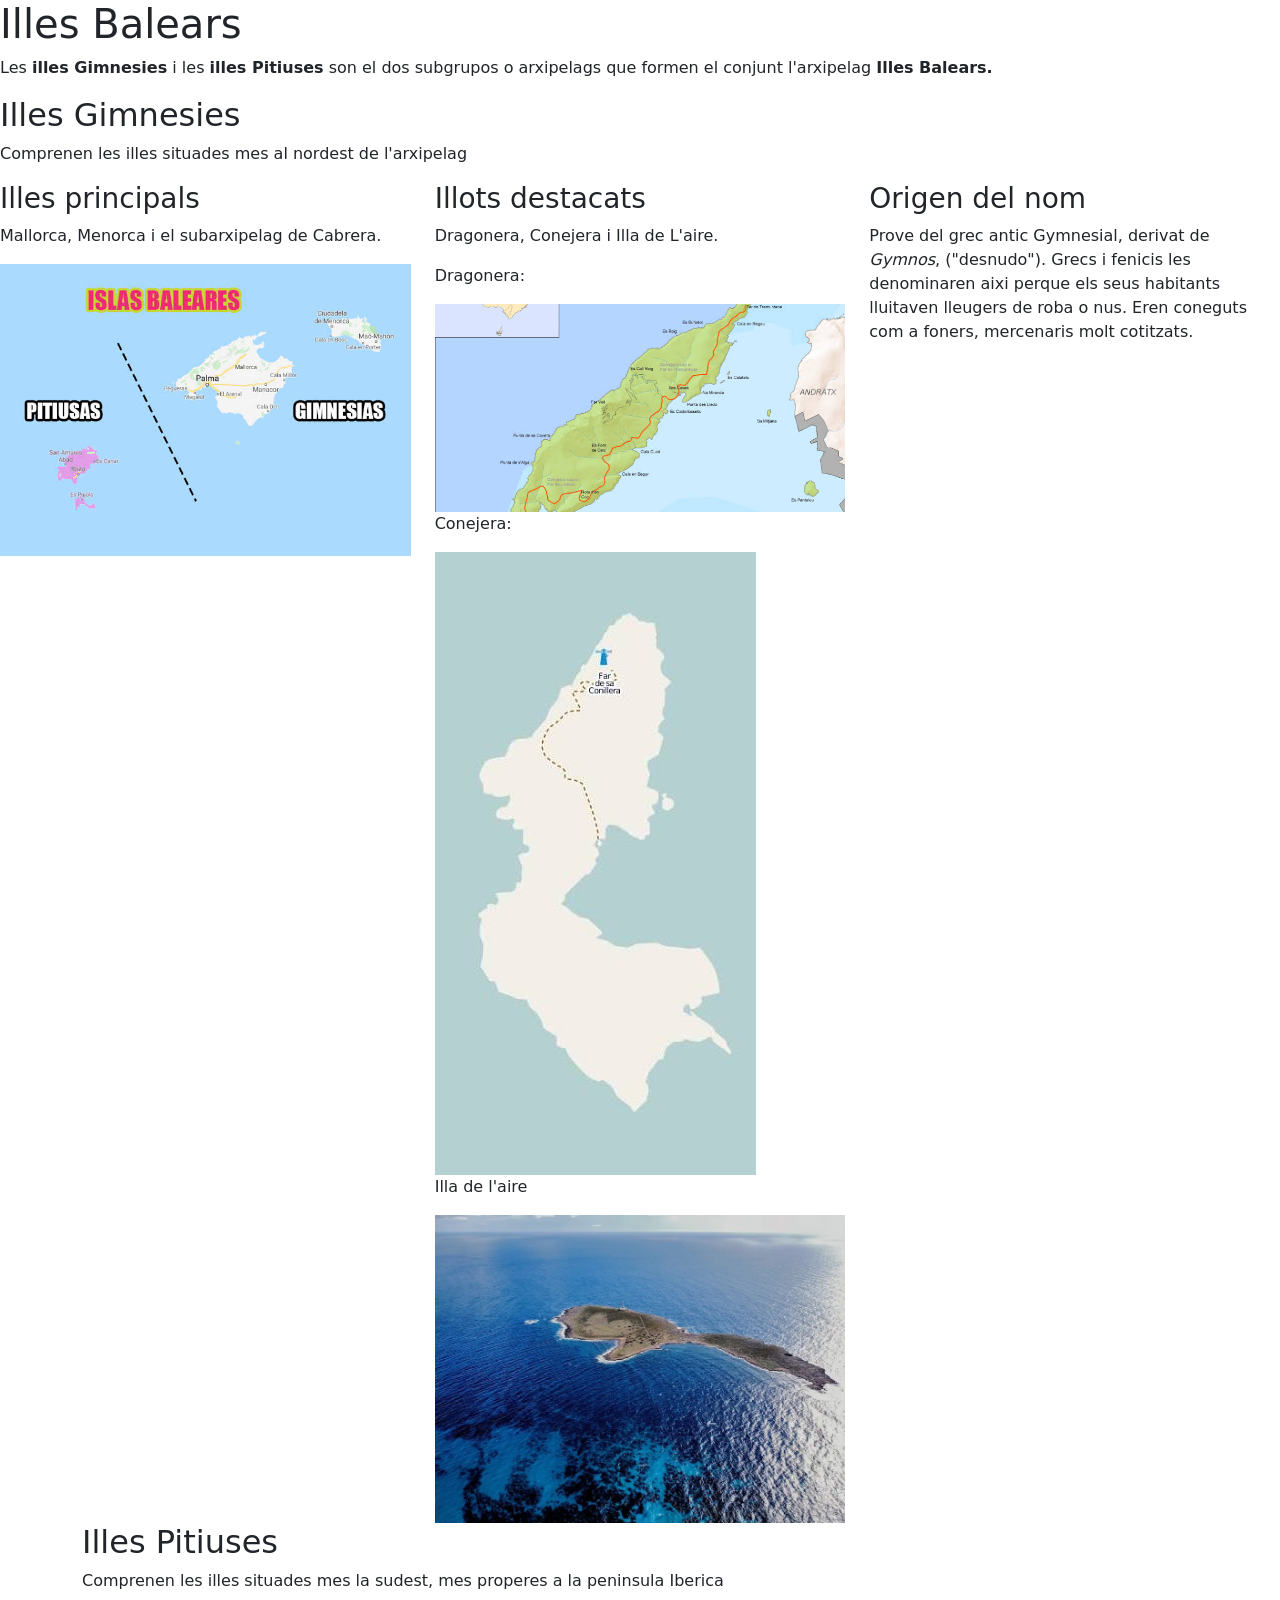
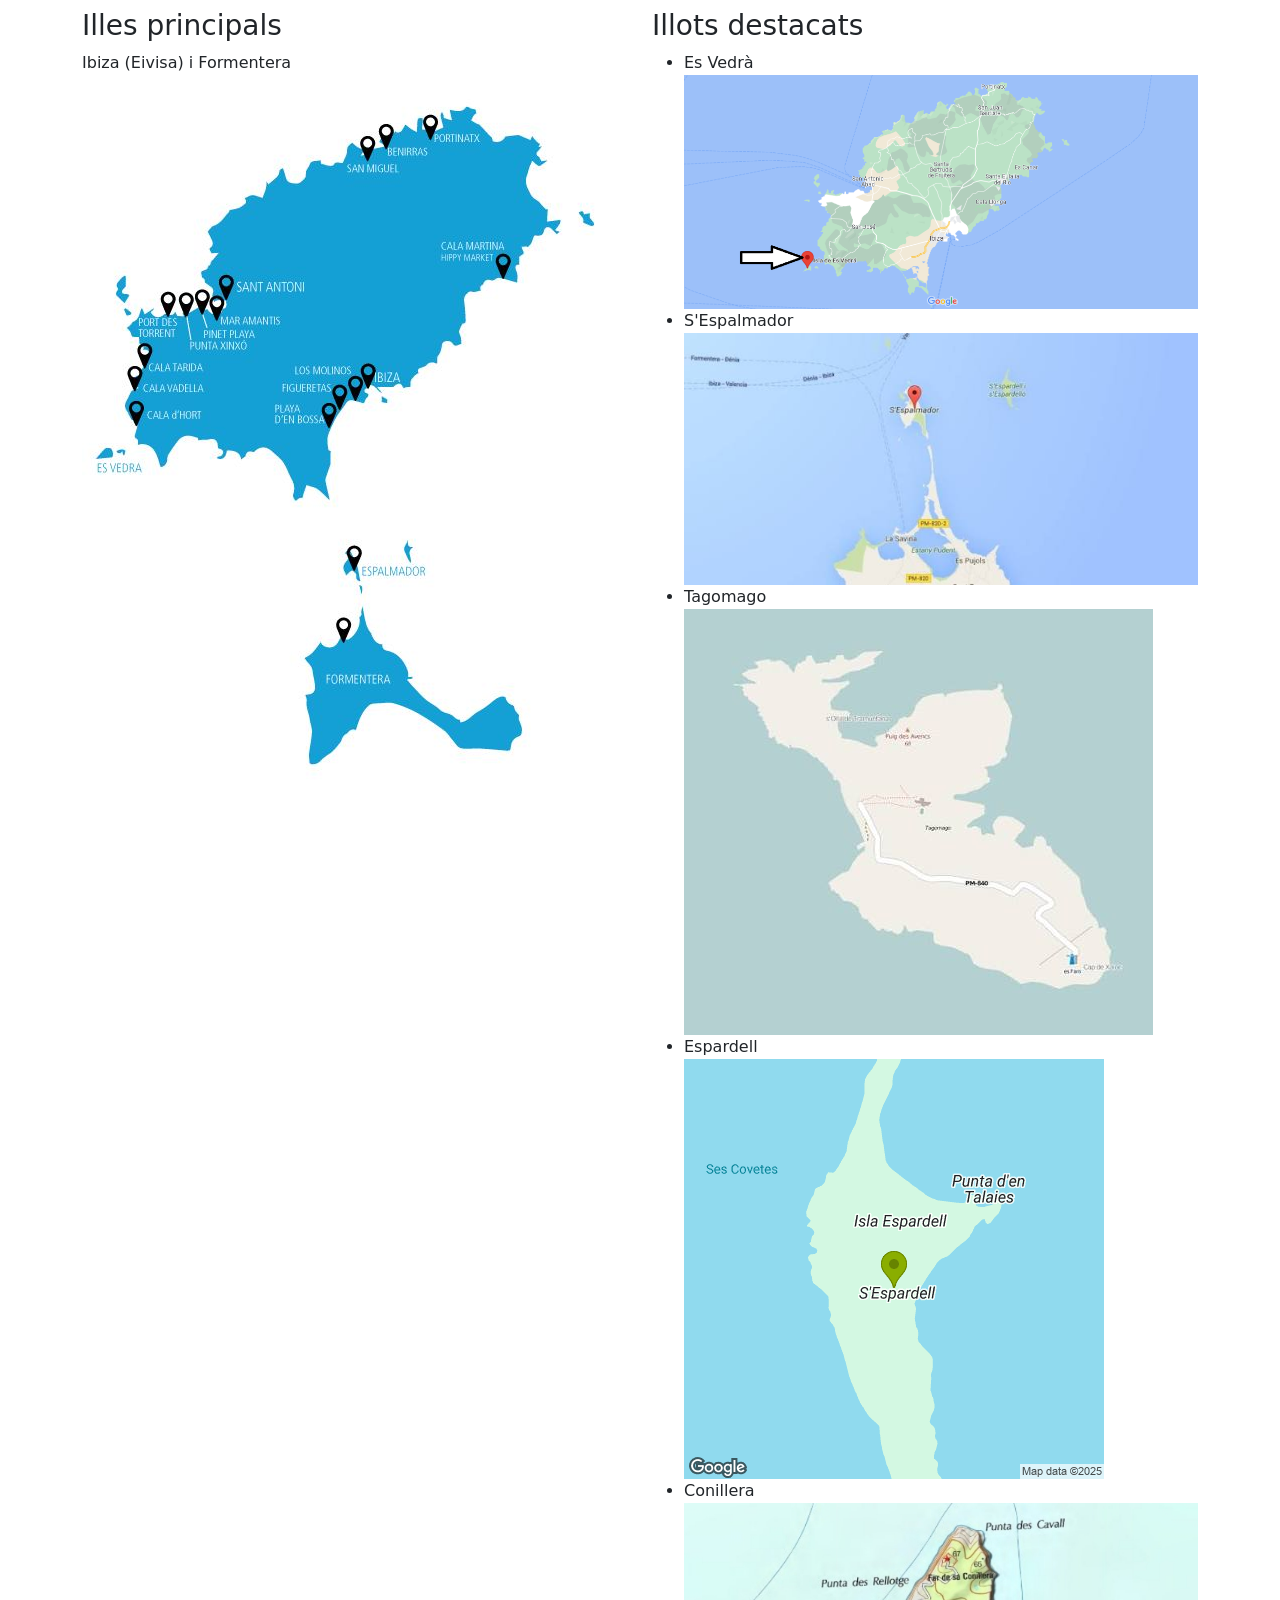
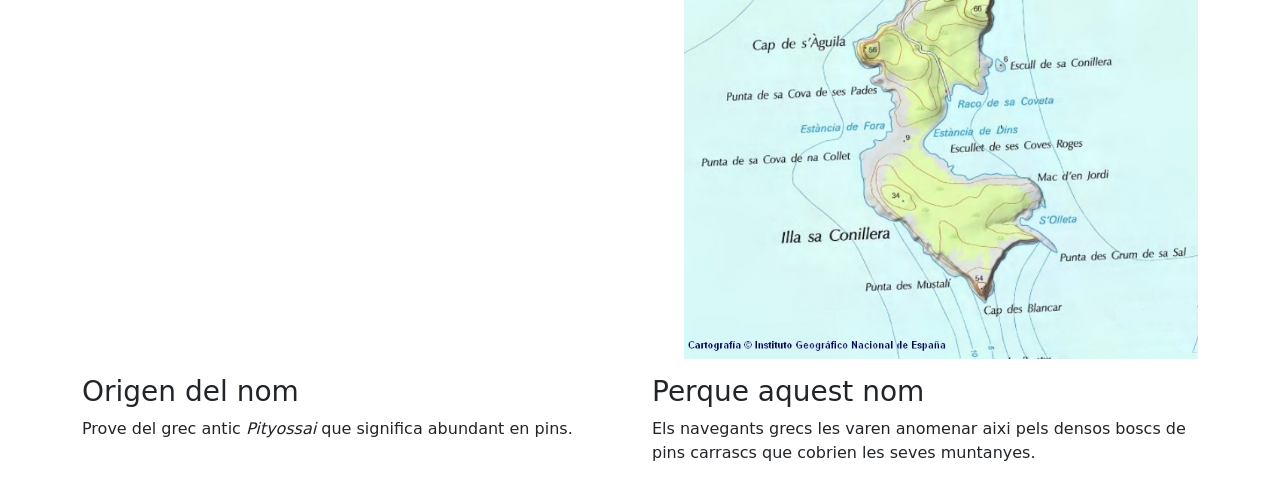
<file: bootstrap/index.html>
<!DOCTYPE html>
<html lang="en">
<head>
    <meta charset="UTF-8">
    <meta name="viewport" content="width=device-width, initial-scale=1.0">
    <title>Document</title>
    <link href="https://cdn.jsdelivr.net/npm/bootstrap@5.3.8/dist/css/bootstrap.min.css" rel="stylesheet" integrity="sha384-sRIl4kxILFvY47J16cr9ZwB07vP4J8+LH7qKQnuqkuIAvNWLzeN8tE5YBujZqJLB" crossorigin="anonymous">
</head>

<body>
    <h1>Illes Balears</h1>
    <div id="container">
        <p>Les <b>illes Gimnesies</b> i les <b>illes Pitiuses</b> son el dos subgrupos o arxipelags que formen el conjunt l'arxipelag <b>Illes Balears.</b></p>
        <h2>Illes Gimnesies</h2>
        <p>Comprenen les illes situades mes al nordest de l'arxipelag</p>
    </div>
    <div id="container">
        <div class="row">
            <div class="col-sm-4">
                <h3>Illes principals</h3>
                <p>Mallorca, Menorca i el subarxipelag de Cabrera.</p>
                <img class="img-fluid" src="images.jpg" alt="">
            </div>
            <div class="col-sm-4">
                <h3>Illots destacats</h3>
                <p>Dragonera, Conejera i Illa de L'aire.</p>
                <p>Dragonera:</p>
                <img class="img-fluid" src="images1.jpg" alt="">
                <p>Conejera:</p>
                <img class="img-fluid" src="images 2.jpg" alt="">
                <p>Illa de l'aire</p>
                <img class="img-fluid" src="isla-del-aire-faro-vista-aerea-menorca.webp" alt="">
            </div>
            <div class="col-sm-4">
                <h3>Origen del nom</h3>
                <p>Prove del grec antic Gymnesial, derivat de <i>Gymnos</i>, ("desnudo").
                    Grecs i fenicis les denominaren aixi perque els seus habitants lluitaven lleugers de roba o nus. Eren coneguts com a foners, mercenaris molt cotitzats.
                </p>
            </div>
        </div>
    </div>
    <div class="container">
        <h2>Illes Pitiuses</h2>
        <p>Comprenen les illes situades mes la sudest, mes properes a la peninsula Iberica</p>
    </div>

    <div class="container">
        <div class="row">
            <div class="col-md-6 col-md-3">
                <h3>Illes principals</h3>
                <p>Ibiza (Eivisa) i Formentera</p>
                <img class="img-fluid" src="fd6a8319b95f908a33da41171097f317.jpg" alt="">
            </div>
            <div class="col-md-6 col-md-3">
                <h3>Illots destacats</h3>
                <ul>
                    <li>Es Vedrà</li>
                    <img class="img-fluid" src="¿Donde-se-situa-es-Vedra-1024x466.png" alt="">
                    <li>S'Espalmador</li>
                    <img class="img-fluid" src="images (1).jpg" alt="">
                    <li>Tagomago</li>
                    <img class="img-fluid" src="images (2).jpg" alt="">
                    <li>Espardell</li>
                    <img class="img-fluid" src="images.png" alt="">
                    <li>Conillera</li>
                    <img class="img-fluid" src="Mapa_sa_Conillera.jpg" alt="">
                </ul>
            </div>
            <div class="col-md-6 col-md-3">
                <h3>Origen del nom</h3>
                <p>Prove del grec antic <i>Pityossai</i> que significa abundant en pins.</p>
            </div>
            <div class="col-md-6 col-md-3">
                <h3>Perque aquest nom</h3>
                <p>Els navegants grecs les varen anomenar aixi pels densos boscs de pins carrascs que cobrien les seves muntanyes.</p>
            </div>
        </div>
    </div>

<script src="https://cdn.jsdelivr.net/npm/bootstrap@5.3.8/dist/js/bootstrap.bundle.min.js" integrity="sha384-FKyoEForCGlyvwx9Hj09JcYn3nv7wiPVlz7YYwJrWVcXK/BmnVDxM+D2scQbITxI" crossorigin="anonymous"></script>

</body>
</html>
</file>
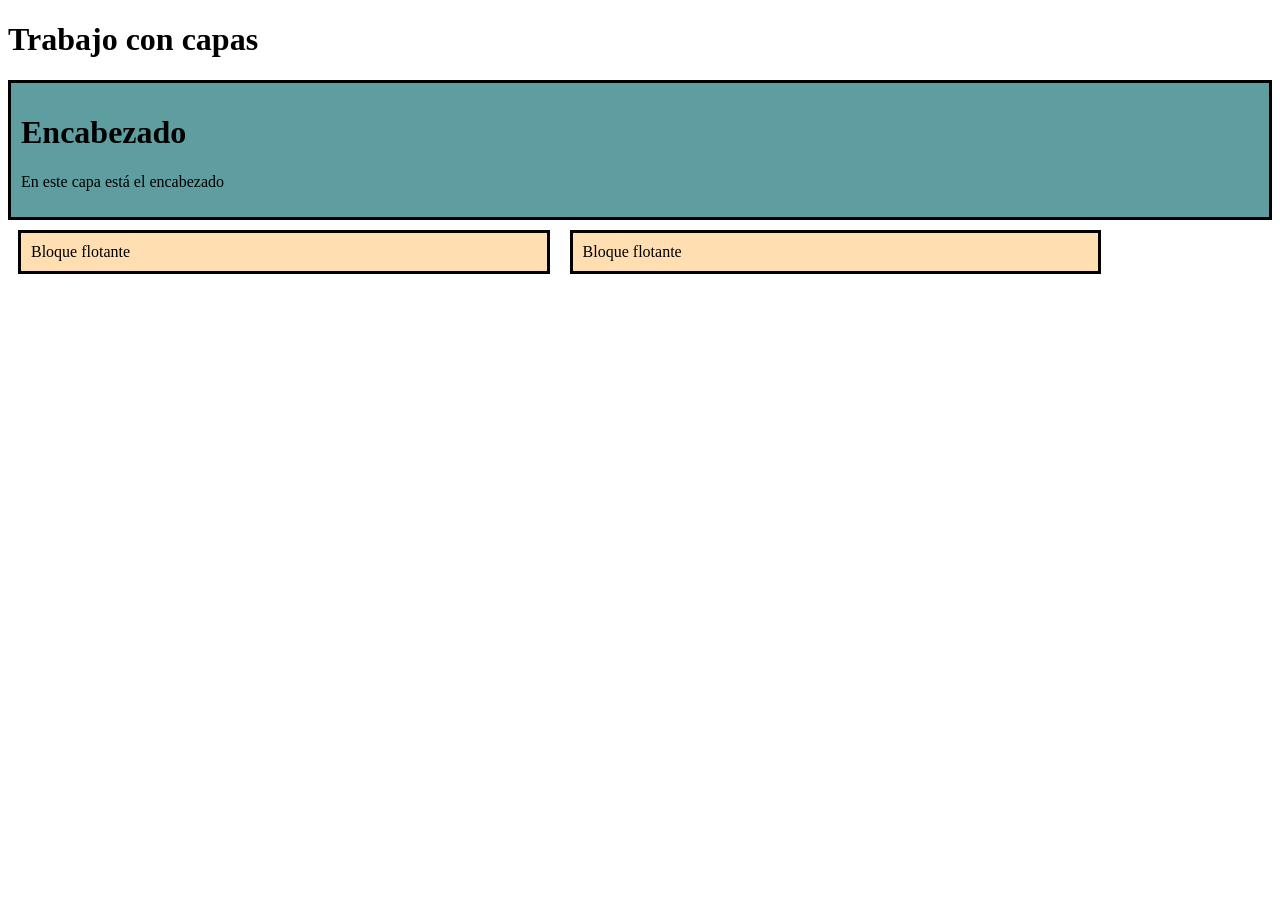
<file: capas.html>
<!DOCTYPE html>
<html lang="en">
<head>
    <meta charset="UTF-8">
    <meta name="viewport" content="width=device-width, initial-scale=1.0">
    <title>Document</title>
    <style>
        #encabezado {
            background-color: cadetblue;
        }
        .caja {
            background-color: rgb(255, 222, 178);
            width: 40%;
            float: left;
            margin: 10px;
        }
        div {
            padding: 10px;
            border: 3px solid black;
        }
    </style>
</head>
<body>
    <h1>Trabajo con capas</h1>
    <div id="encabezado">
        <h1>Encabezado</h1>
        <p>En este capa está el encabezado</p>
    </div>

    <div class="caja">Bloque flotante</div>
    <div class="caja">Bloque flotante</div>
</body>
</html>
</file>
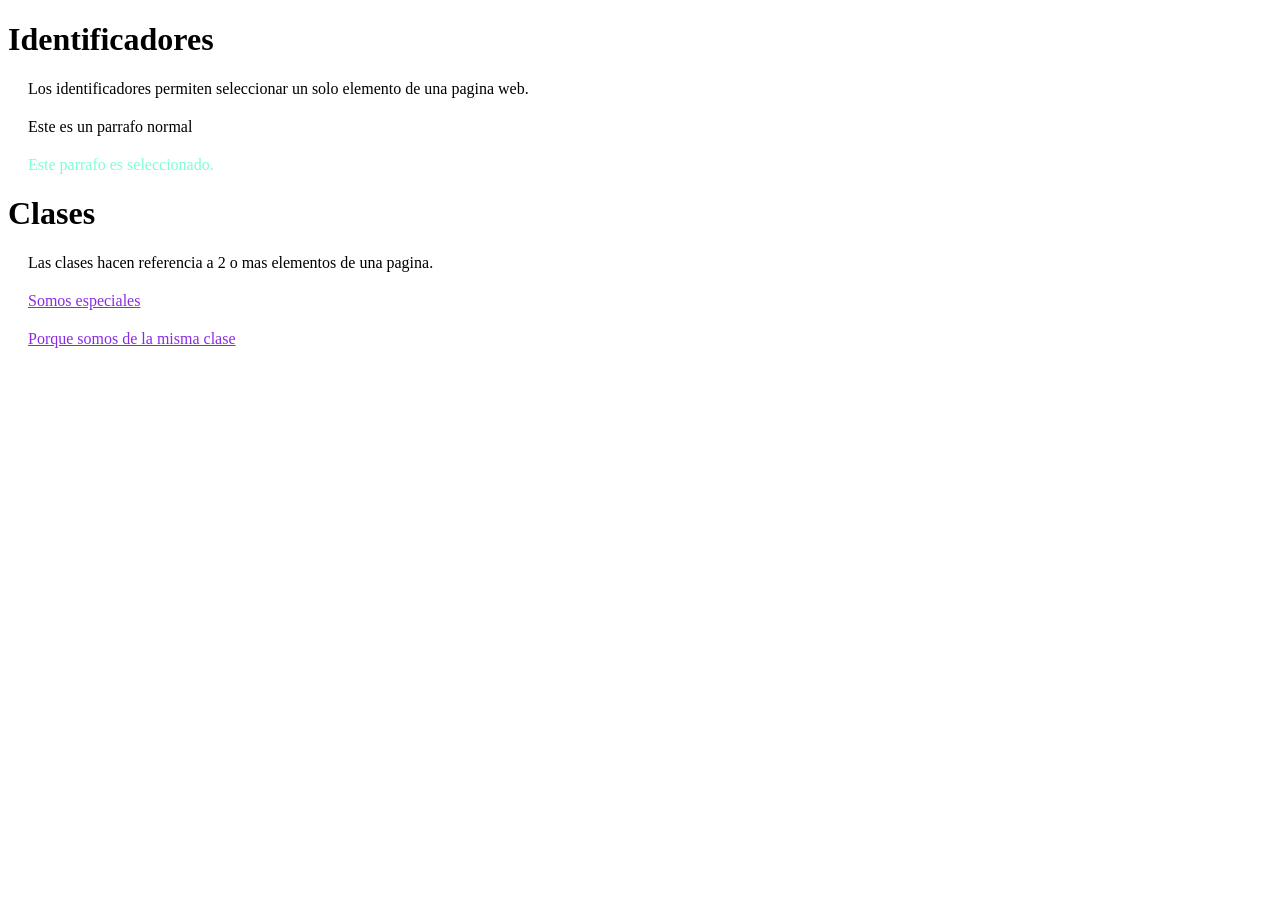
<file: clasesidentificadores.html>
<!DOCTYPE html>
<html lang="en">
<head>
    <meta charset="UTF-8">
    <meta name="viewport" content="width=device-width, initial-scale=1.0">
    <title>Document</title>
    <style>
        p{
            margin: 20px;
        }
        #soyespecial{
            color: aquamarine;
        }
        .soyespeciales{
            color: blueviolet;
            text-decoration: underline;
        }
    </style>
</head>
<body>
    <h1>Identificadores</h1>
    <p>Los identificadores permiten seleccionar un solo elemento de una pagina web.</p>
    <p>Este es un parrafo normal</p>
    <p id="soyespecial">
        Este parrafo es seleccionado.
    </p>
    <h1>Clases</h1>
    <p>Las clases hacen referencia a 2 o mas elementos de una pagina.</p>
    <p class="soyespeciales">
        Somos especiales
    </p>
    <p class="soyespeciales">Porque somos de la misma clase</p>
</body>
</html>
</file>
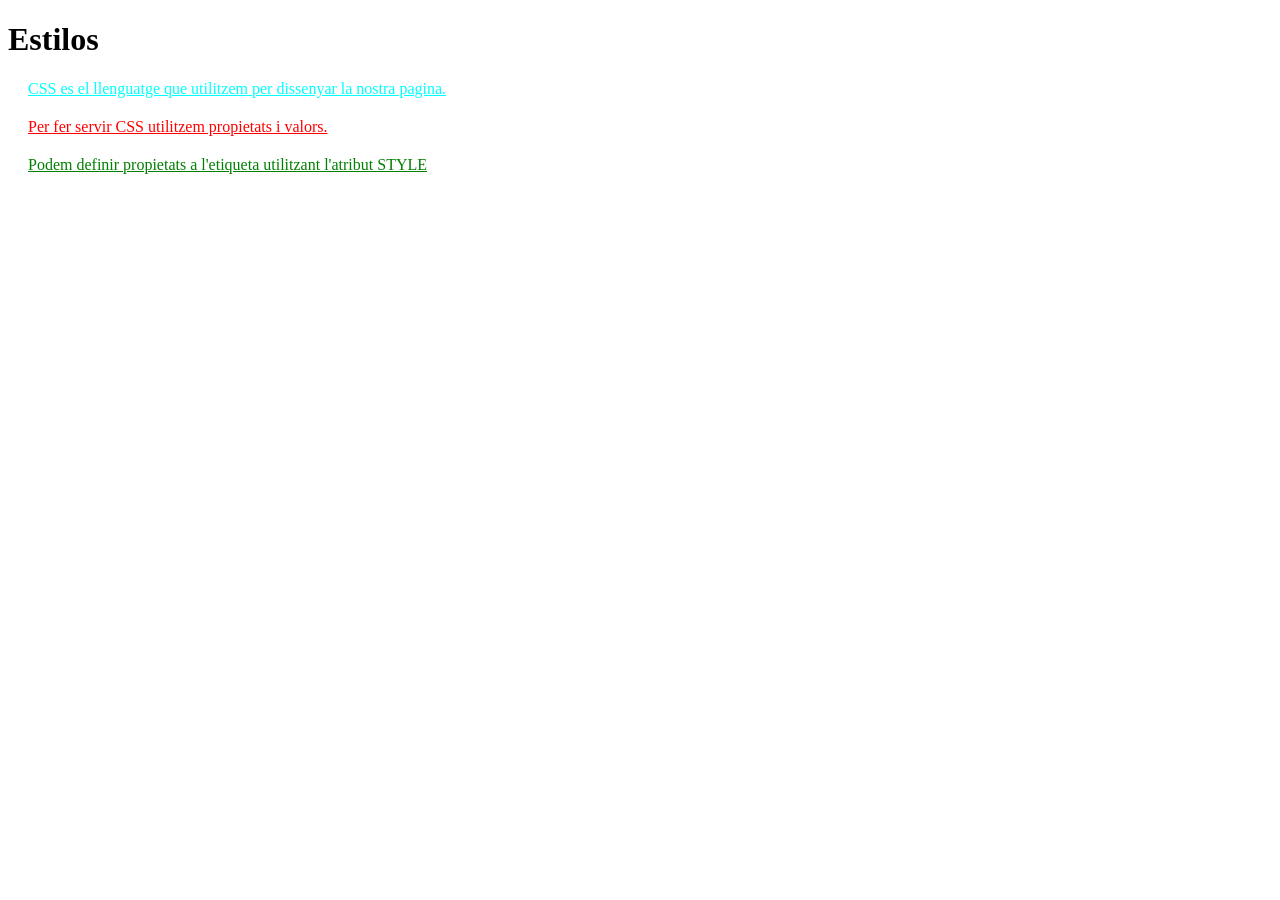
<file: estilos.html>
<!DOCTYPE html>
<html lang="en">
<head>
    <meta charset="UTF-8">
    <meta name="viewport" content="width=device-width, initial-scale=1.0">
    <title>Estilos</title>
    <style>
        /*
            selector { propiedad: valor;
            }
        */

        p{
            text-decoration: underline;
            color: green;
        }
    </style>
    <link rel="stylesheet" href="estilos.css">
</head>
<body>
    <h1>Estilos</h1>
    <p style="color: aqua;">CSS es el llenguatge que utilitzem per dissenyar la nostra pagina.</p>
    <p style="color: red;">Per fer servir CSS utilitzem propietats i valors.</p>
    <p>Podem definir propietats a l'etiqueta utilitzant l'atribut STYLE</p>
</body>
</html>
</file>
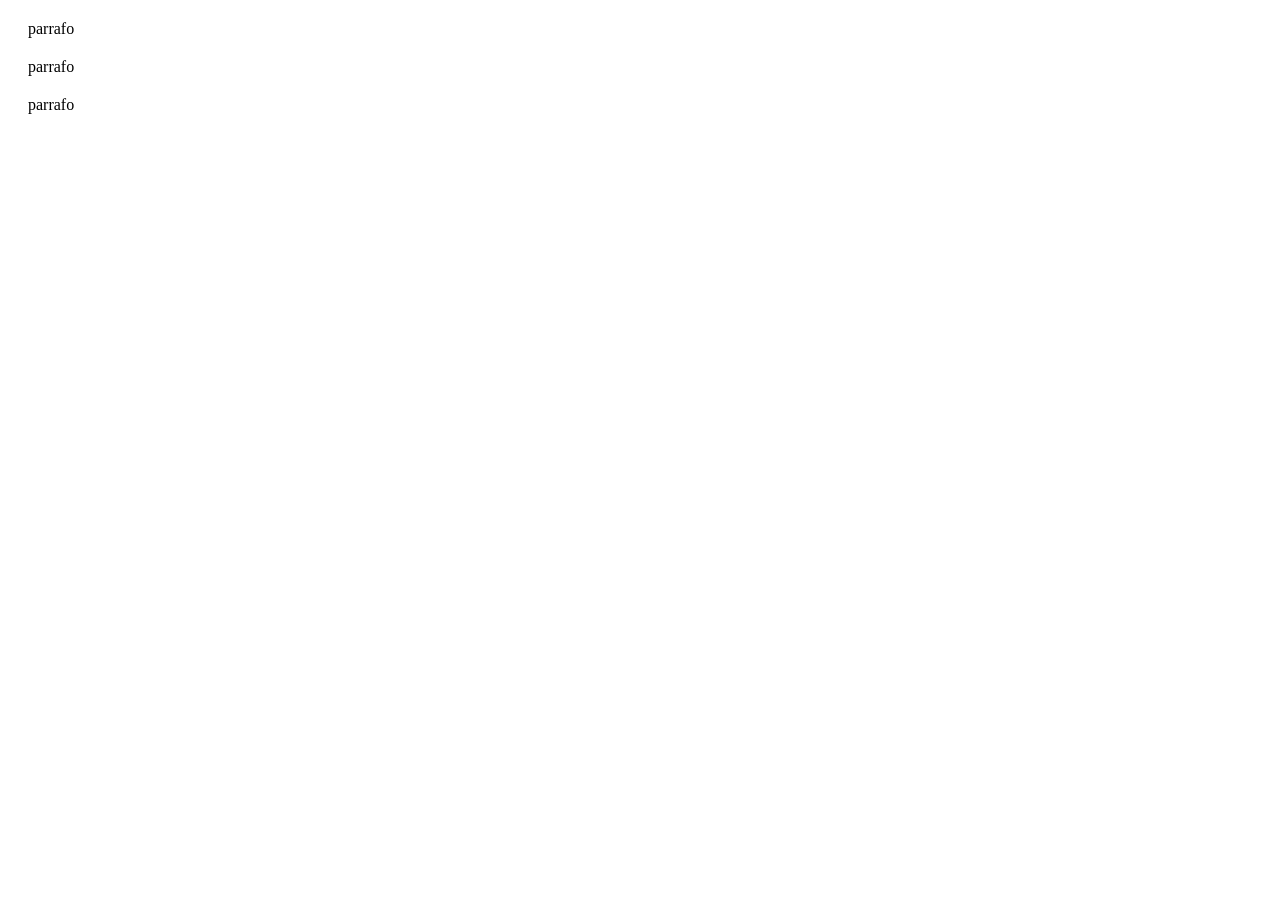
<file: estilos2.html>
<!DOCTYPE html>
<html lang="en">
<head>
    <meta charset="UTF-8">
    <meta name="viewport" content="width=device-width, initial-scale=1.0">
    <title>Document</title>
</head>
<link rel="stylesheet" href="estilos.css">
<body>
    <p>parrafo</p>
    <p>parrafo</p>
    <p>parrafo</p>
</body>
</html>
</file>
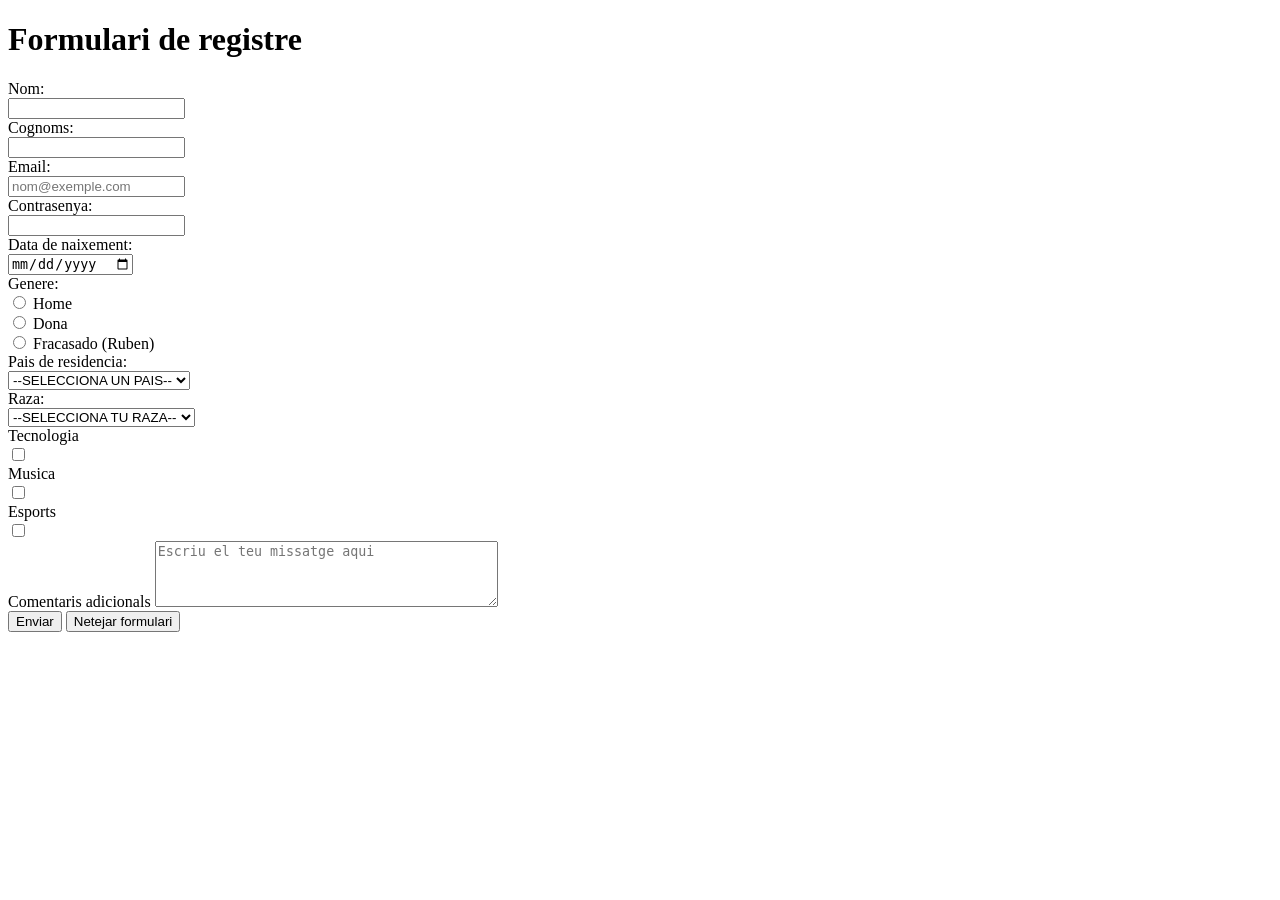
<file: formularios.html>
<!DOCTYPE html>
<html lang="es">
<head>
    <meta charset="UTF-8">
    <meta name="viewport" content="width=device-width, initial-scale=1.0">
    <title>Formularios</title>
</head>
<body>
    <h1>Formulari de registre</h1>
    <form action="">
        <label for="nom">Nom:</label><br/>
        <input type="text" name="nom" id="nom" /><br/>
        <label for="cognoms">Cognoms:</label><br/>
        <input type="text" name="cognoms" id="cognoms" /><br/>
        <label for="email">Email:</label><br/>
        <input type="text" name="email" id="email" required placeholder="nom@exemple.com" /><br/>
        <label for="contrasenya">Contrasenya:</label><br/>
        <input type="password" name="contrasenya" id="contrasenya" /><br/>
        <label for="data_naixement">Data de naixement:</label><br/>
        <input type="date" name="data_naixement" id="data_naixement" /><br/>
        <label>Genere:</label><br/>
        <input type="radio" name="Genere" id="home" />
        <label for="home">Home</label><br/>
        <input type="radio" name="Genere" id="dona" />
        <label for="home">Dona</label><br/>
        <input type="radio" name="Genere" id="altre" />
        <label for="home">Fracasado (Ruben)</label><br/>
        <label for="pais">Pais de residencia:</label><br/>
        <select name="pais" id="pais">
            <option value="">--SELECCIONA UN PAIS--</option>
            <option value="ES">Espanya</option>
            <option value="FR">França</option>
            <option value="IT">Italia</option>
            <option value="MO">Morolandia</option>
        </select><br/>
        <label for="raza">Raza:</label><br/>
        <select name="raza" id="raza">
            <option value="">--SELECCIONA TU RAZA--</option>
            <option value="ES">Negro</option>
            <option value="FR">Moro</option>
            <option value="NET">Netanyahu</option>
            <option value="GAY">Gay</option>
            <option value="N">Normal (Blanco hetero)</option>
        </select><br/>
        <label for=""></label>Tecnologia<br />
        <input type="checkbox" name="Interesos" id="Tecnologia"><br />
        <label for=""></label>Musica<br />
        <input type="checkbox" name="Interesos" id="musica"><br />
        <label for=""></label>Esports<br />
        <input type="checkbox" name="Interesos" id="esports"><br />

        <label for="missatge">Comentaris adicionals</label>
        <textarea name="missatge" id="missatge" rows="4" cols="40" placeholder="Escriu el teu missatge aqui"></textarea><br />
        
        <button type="submit">Enviar</button>
        <button type="reset">Netejar formulari</button>
    </form>
</body>
</html>
</file>
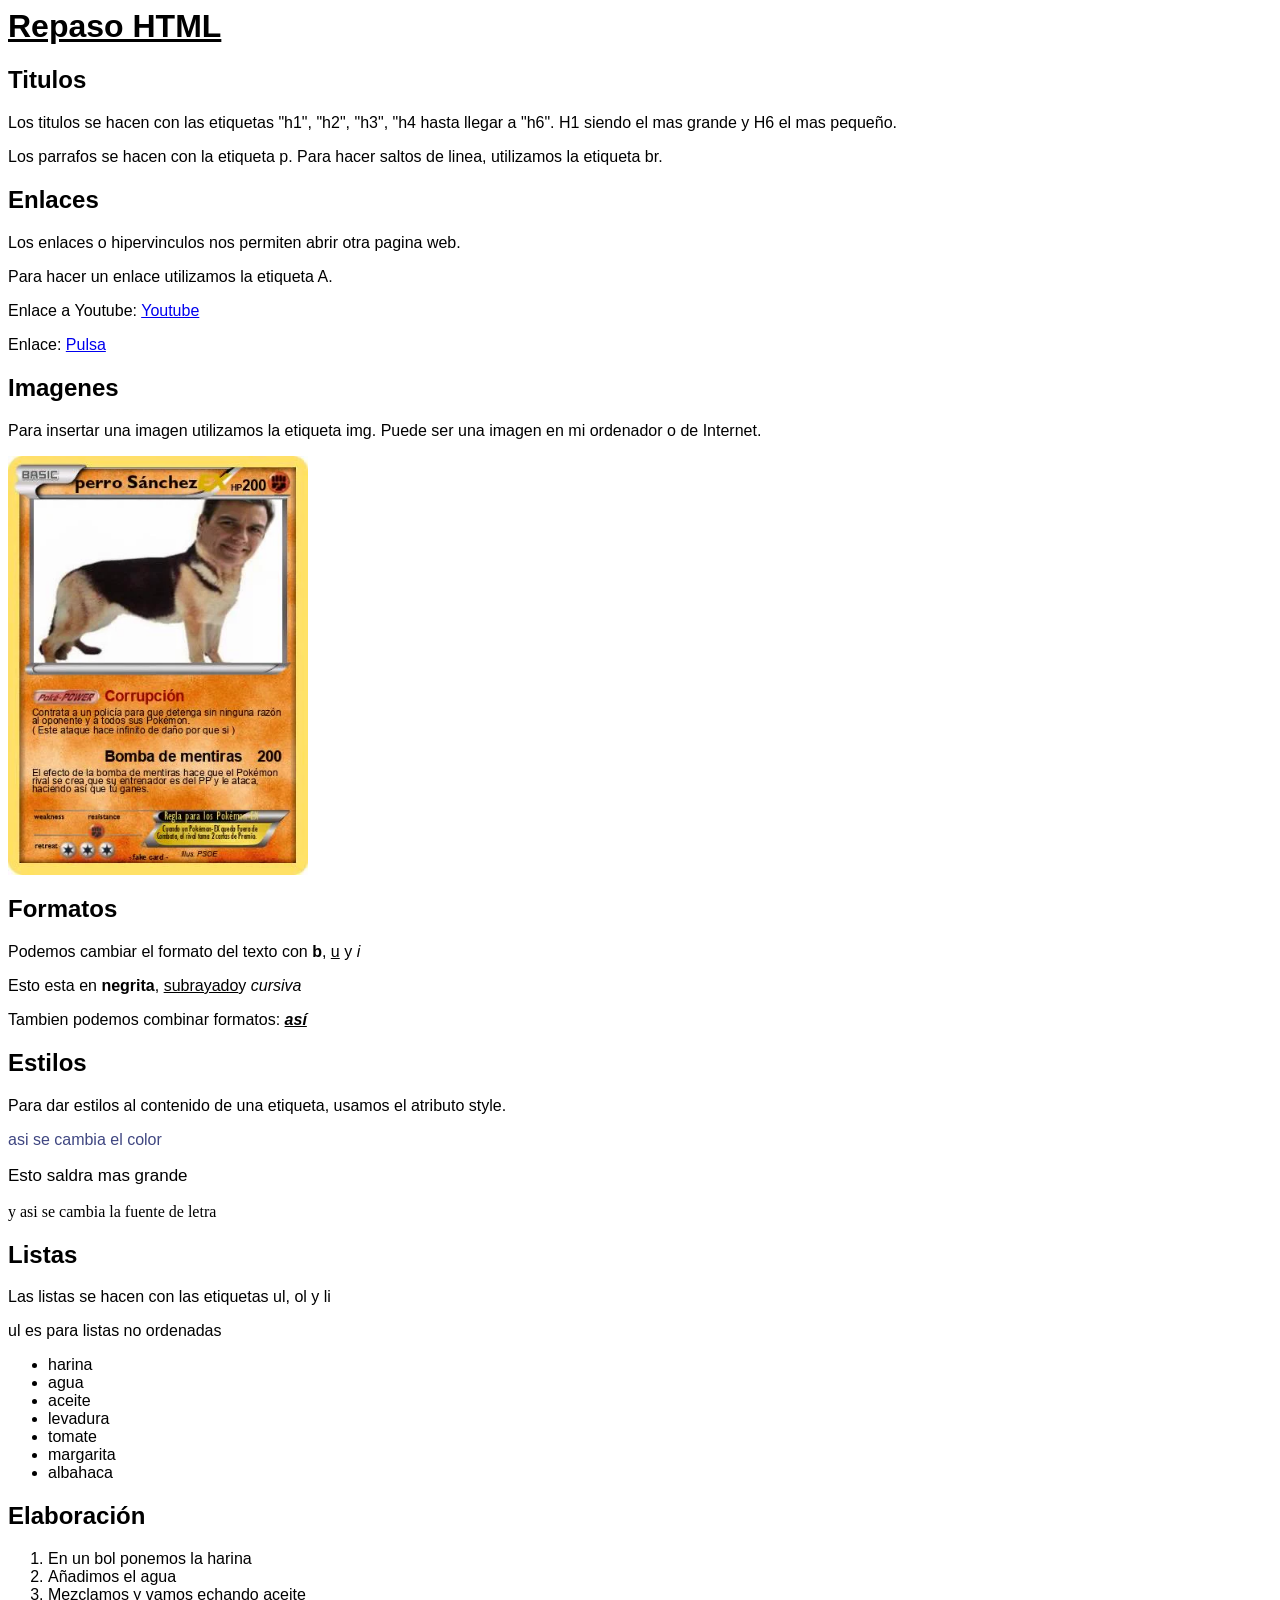
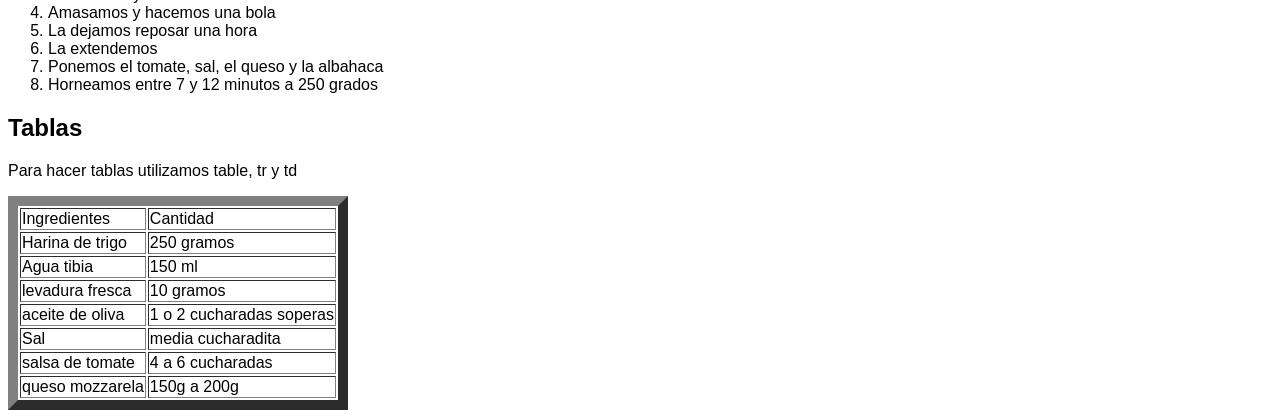
<file: repasohtml.html>
<html> 
    <head></head>
    <body style="font-family: Arial, Helvetica, sans-serif;">
        <h1><u>Repaso HTML</u></h1>
        <h2>Titulos</h2>
        <p>Los titulos se hacen con las etiquetas "h1", "h2", "h3", "h4
            hasta llegar a "h6". H1 siendo el mas grande y H6 el mas pequeño.</p>
        <p>Los parrafos se hacen con la etiqueta p. Para hacer saltos de linea, utilizamos la etiqueta br.</p>
        <h2>Enlaces</h2>
        <p>Los enlaces o hipervinculos nos permiten abrir otra pagina web.</p>
        <p>Para hacer un enlace utilizamos la etiqueta A.</p>
        <p>Enlace a Youtube: <a href="https://www.youtube.com/">Youtube</a></p>
        <p>Enlace: <a href="https://open.spotify.com/intl-es/album/1gkzA6DjRm3uJea80tkuxj">Pulsa</a></p>
        <h2>Imagenes</h2>
        <p>Para insertar una imagen utilizamos la etiqueta img.
            Puede ser una imagen en mi ordenador o de Internet.
        </p>
        <img src="fotos/HNxbPIbXoAAsZHo.webp" alt="300" width="300">
        <h2>Formatos</h2>
        <p>Podemos cambiar el formato del texto con <b>b</b>, <u>u</u> y <i>i</i></p>
        <p>Esto esta en <b>negrita</b>, <u>subrayado</u>y <i>cursiva</i></p>
        <p>Tambien podemos combinar formatos: <b><i><u>así</u></i></b></p>
        <H2>Estilos</H2>
            <p>Para dar estilos al contenido de una etiqueta, usamos el atributo style.</p>
            <p style="color: rgb(63, 70, 129);">asi se cambia el color</p>
            <p style="font-size: 17px;">Esto saldra mas grande</p>
            <p style="font-family: 'Times New Roman', Times, serif;">y asi se cambia la fuente de letra</p>
            <h2>Listas</h2>
            <p>Las listas se hacen con las etiquetas ul, ol y li</p>
            <p>ul es para listas no ordenadas</p>
            <ul>
                <li>harina</li>
                <li>agua</li>
                <li>aceite</li>
                <li>levadura</li>
                <li>tomate</li>
                <li>margarita</li>
                <li>albahaca</li>
            </ul>
            <h2>Elaboración</h2>
            <ol>
                <li>En un bol ponemos la harina</li>
                <li>Añadimos el agua</li>
                <li>Mezclamos y vamos echando aceite</li>
                <li>Amasamos y hacemos una bola</li>
                <li>La dejamos reposar una hora</li>
                <li>La extendemos</li>
                <li>Ponemos el tomate, sal, el queso y la albahaca</li>
                <li>Horneamos entre 7 y 12 minutos a 250 grados</li>
            </ol>
            <h2>Tablas</h2>
            <p>Para hacer tablas utilizamos table, tr y td</p>
            <table border="10px">
                <tr>
                    <td>Ingredientes</td>
                    <td>Cantidad</td>
                </tr>
                <tr>
                    <td>Harina de trigo</td>
                    <td>250 gramos</td>
                </tr>
                <tr>
                    <td>Agua tibia</td>
                    <td>150 ml</td>
                </tr>
                <tr>
                    <td>levadura fresca</td>
                    <td>10 gramos</td>
                </tr>
                <tr>
                    <td>aceite de oliva</td>
                    <td>1 o 2 cucharadas soperas</td>
                </tr>
                <tr>
                    <td>Sal</td>
                    <td>media cucharadita</td>
                </tr>
                <tr>
                    <td>salsa de tomate</td>
                    <td>4 a 6 cucharadas</td>
                </tr>
                <tr>
                    <td>queso mozzarela</td>
                    <td>150g a 200g</td>
                </tr>
            </table>
    </body>
</html>
</file>
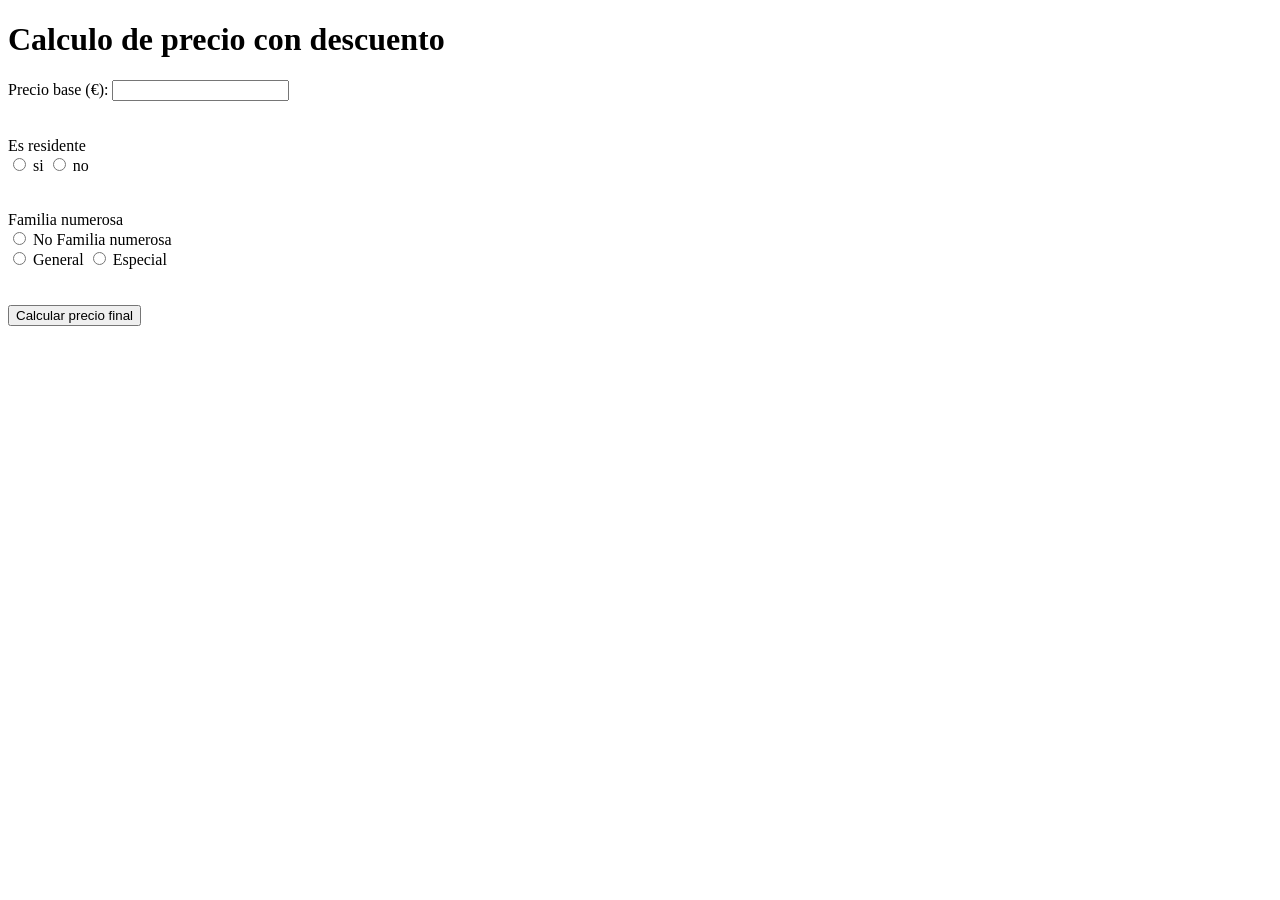
<file: javascript/descuentos.html>
<!DOCTYPE html>
<html lang="en">
<head>
    <meta charset="UTF-8">
    <meta name="viewport" content="width=device-width, initial-scale=1.0">
    <title>Document</title>
    <script src="scrìpt.js"></script>
</head>
<body>
    <h1>Calculo de precio con descuento</h1>
    <label for="precio">Precio base (€):</label>
    <input type="number" name="" id="precio" /><br />
    <br><br/>

    <label for="">Es residente</label><br />
    <input type="radio" name="residente" id="residenteSI">
    <label for="">si</label>

    <input type="radio" name="residente" id="residenteNO">
    <label for="">no</label><br />
    <br><br />

    <label for="precio">Familia numerosa</label><br />
    <input type="radio" name="familianumerosaG" id="fnGNO" />
    <label for="">No</label>

    <label for="precio">Familia numerosa</label><br />
    <input type="radio" name="familianumerosaG" id="fnG" />
    <label for="">General</label>

    <input type="radio" name="familianumerosaG" id="fnGE" />
    <label for="">Especial</label><br />
    <br><br />

    <button type="button" onclick="calcular_precio()">Calcular precio final</button>
</body>
</html>
</file>
<file: estilos.css>
P {
    margin: 20px;
}
</file>
